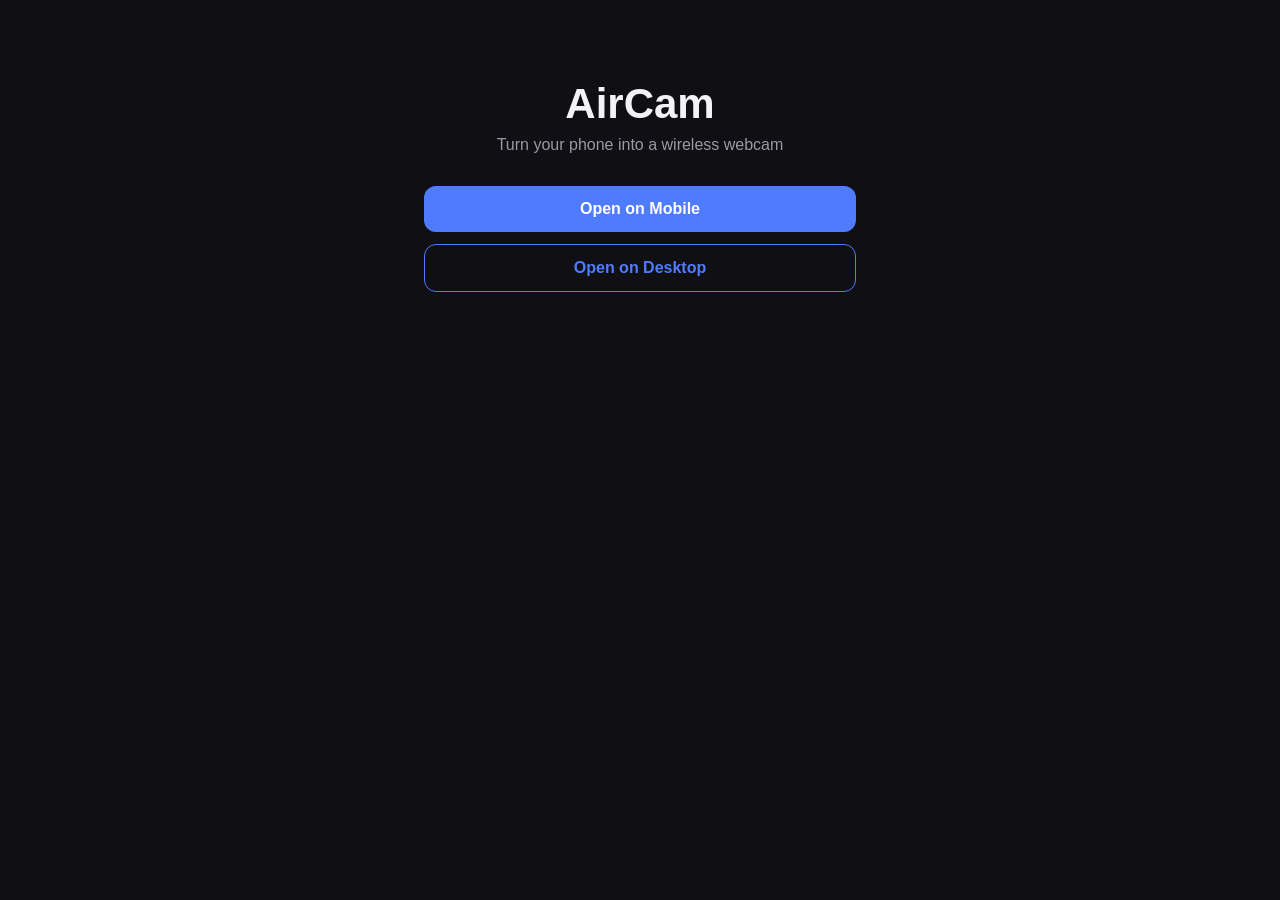
<file: templates/index.html>
<!DOCTYPE html>
<html lang="en">
<head>
<meta charset="UTF-8">
<meta name="viewport" content="width=device-width, initial-scale=1.0">
<title>AirCam</title>
<link rel="icon" type="image/png" sizes="32x32" href="/static/favicon-32x32.png">
<link rel="icon" type="image/png" sizes="16x16" href="/static/favicon-16x16.png">
<link rel="icon" href="/static/favicon.ico">
<link rel="apple-touch-icon" sizes="192x192" href="/static/icon-192.png">
<link rel="stylesheet" href="/static/css/style.css">
</head>
<body>
<div class="landing">
<h1>AirCam</h1>
<p>Turn your phone into a wireless webcam</p>
<div class="landing-links">
<a class="btn" href="/mobile">Open on Mobile</a>
<a class="btn btn-outline" href="/desktop">Open on Desktop</a>
</div>
</div>
</body>
</html>
</file>
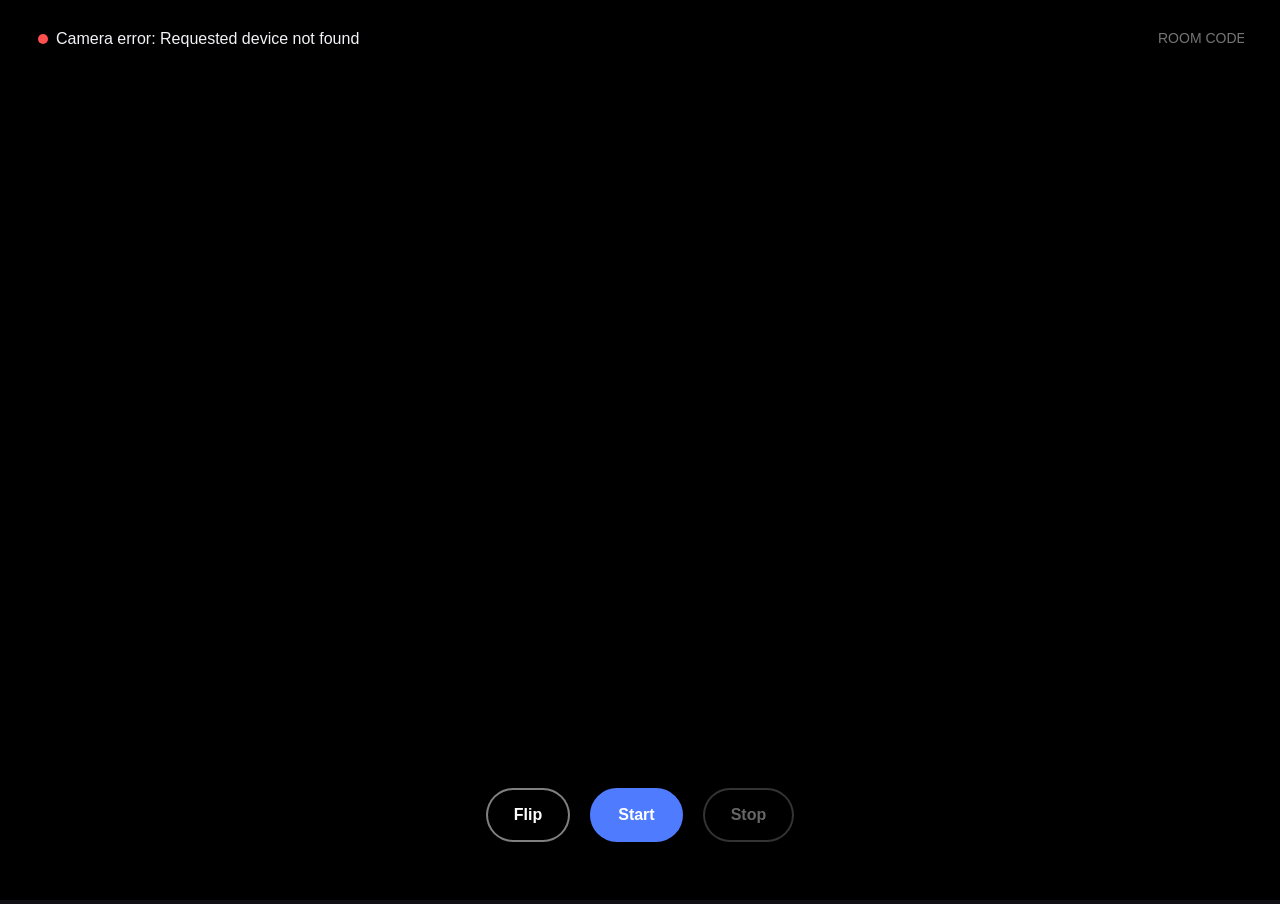
<file: templates/mobile.html>
<!DOCTYPE html>
<html lang="en">
<head>
<meta charset="UTF-8">
<meta name="viewport" content="width=device-width, initial-scale=1.0, viewport-fit=cover">
<title>AirCam - Mobile</title>
<link rel="manifest" href="/static/manifest.json">
<meta name="theme-color" content="#0f0f14">
<link rel="icon" type="image/png" sizes="32x32" href="/static/favicon-32x32.png">
<link rel="icon" type="image/png" sizes="16x16" href="/static/favicon-16x16.png">
<link rel="icon" href="/static/favicon.ico">
<link rel="apple-touch-icon" sizes="192x192" href="/static/icon-192.png">
<meta name="apple-mobile-web-app-capable" content="yes">
<meta name="apple-mobile-web-app-status-bar-style" content="black-translucent">
<link rel="stylesheet" href="/static/css/style.css">
</head>
<body class="mobile-body">
<div class="camera-wrap">
<video id="preview" autoplay playsinline muted></video>
<div class="overlay-top">
<span id="statusDot" class="status-dot"></span>
<span id="statusText">Idle</span>
</div>
<div class="overlay-room">
<input id="roomInput" type="text" placeholder="Room code" maxlength="4">
</div>
<div class="overlay-bottom">
<button id="switchBtn" class="icon-btn">Flip</button>
<button id="startBtn" class="icon-btn primary">Start</button>
<button id="stopBtn" class="icon-btn" disabled>Stop</button>
</div>
</div>
<script src="/static/js/webrtc.js"></script>
<script src="/static/js/mobile.js"></script>
</body>
</html>
</file>
<file: static/css/style.css>
* { box-sizing: border-box; margin: 0; padding: 0; }
body { font-family: -apple-system, BlinkMacSystemFont, 'Segoe UI', Roboto, sans-serif; background: #0f0f14; color: #f2f2f7; min-height: 100vh; }
.landing { max-width: 480px; margin: 0 auto; padding: 80px 24px; text-align: center; }
.landing h1 { font-size: 42px; margin-bottom: 8px; }
.landing p { color: #9a9aa5; margin-bottom: 32px; }
.landing-links { display: flex; flex-direction: column; gap: 12px; }
.btn { display: inline-block; padding: 14px 24px; background: #4f7cff; color: #fff; border: none; border-radius: 12px; font-size: 16px; font-weight: 600; text-decoration: none; cursor: pointer; }
.btn-outline { background: transparent; border: 1px solid #4f7cff; color: #4f7cff; }
.mobile-body { padding: 0; margin: 0; overflow: hidden; }
.camera-wrap { position: relative; width: 100vw; height: 100vh; background: #000; }
#preview { width: 100%; height: 100%; object-fit: cover; }
.overlay-top { position: absolute; top: env(safe-area-inset-top, 24px); margin-top: 22px; left: 24px; display: flex; align-items: center; gap: 8px; background: rgba(0,0,0,0.4); padding: 8px 14px; border-radius: 20px; z-index: 2; }
.status-dot { width: 10px; height: 10px; border-radius: 50%; background: #ff4f4f; }
.status-dot.live { background: #4fff8f; }
.overlay-room { position: absolute; top: env(safe-area-inset-top, 24px); margin-top: 22px; right: 24px; z-index: 2; }
.overlay-room input { width: 110px; padding: 8px 12px; border-radius: 20px; border: none; background: rgba(0,0,0,0.4); color: #fff; font-size: 14px; text-align: center; text-transform: uppercase; }
.overlay-bottom { position: absolute; bottom: calc(env(safe-area-inset-bottom, 0px) + 58px); left: 0; right: 0; display: flex; justify-content: center; align-items: center; gap: 20px; z-index: 2; }
.icon-btn { padding: 16px 26px; border-radius: 30px; border: 2px solid rgba(255,255,255,0.5); background: rgba(0,0,0,0.55); color: #fff; font-size: 16px; font-weight: 700; backdrop-filter: blur(10px); box-shadow: 0 4px 12px rgba(0,0,0,0.4); }
.icon-btn.primary { background: #4f7cff; border-color: #4f7cff; }
.icon-btn:disabled { opacity: 0.4; }
.dashboard { max-width: 720px; margin: 0 auto; padding: 40px 24px; }
.dashboard h1 { margin-bottom: 24px; }
.pair-row { display: flex; align-items: center; gap: 10px; margin-bottom: 20px; }
.room-code { flex: 1; padding: 12px 14px; border-radius: 10px; border: 1px solid #2a2a34; background: #17171d; color: #fff; font-size: 15px; }
.video-frame { position: relative; width: 100%; aspect-ratio: 16/9; background: #000; border-radius: 16px; overflow: hidden; display: flex; align-items: center; justify-content: center; }
.video-frame video { width: 100%; height: 100%; object-fit: contain; }
.placeholder { position: absolute; color: #6b6b76; font-size: 14px; }
.conn-status { margin-top: 14px; font-size: 13px; color: #9a9aa5; }
.hint { margin-top: 14px; font-size: 13px; color: #6b6b76; }
.clean-body { position: relative; width: 100vw; height: 100vh; overflow: hidden; display: flex; align-items: center; justify-content: center; }
.clean-body video { width: 100%; height: 100%; object-fit: contain; }
.video-frame video.swapped { width: 100vh; height: 100vw; max-width: 100%; max-height: 100%; }
.clean-body video.swapped { position: absolute; top: 50%; left: 50%; width: 100vh; height: 100vw; margin: -50vw 0 0 -50vh; object-fit: cover; }
</file>
